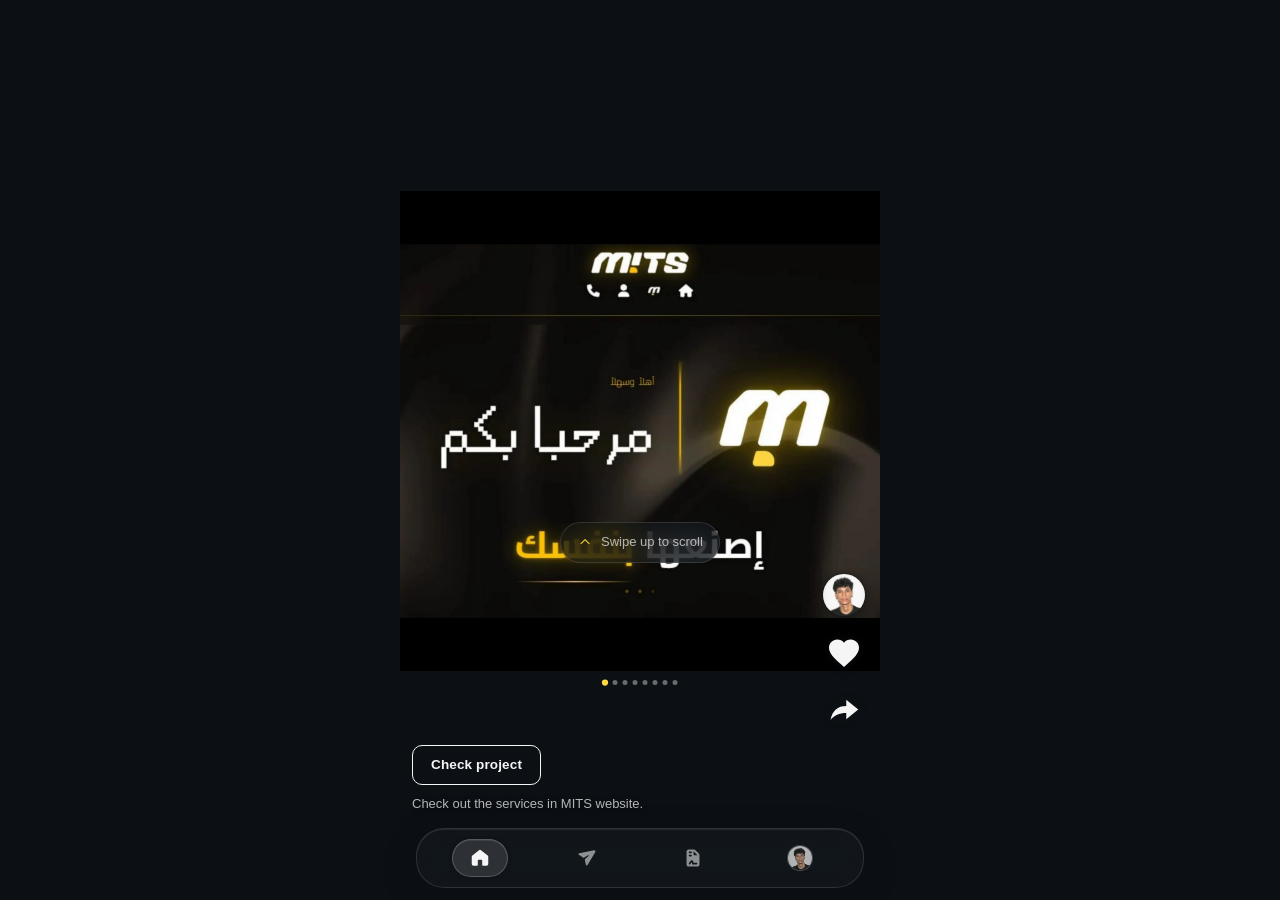
<file: index.html>
<!DOCTYPE html>
<html lang="en">
<head>
  <meta charset="utf-8">
  <meta name="viewport" content="width=device-width, initial-scale=1, viewport-fit=cover">
  <meta name="theme-color" content="#0c1014">
  <meta name="apple-mobile-web-app-capable" content="yes">
  <meta name="apple-mobile-web-app-status-bar-style" content="black-translucent">
  <meta name="apple-mobile-web-app-title" content="MITS RTB | PF">
  <meta name="description" content="Mallek Riyad Web application showcasing the portfolio of MITS RTB projects & skills.">
  <title>MITS RTB | PF</title>

  <link rel="manifest" href="manifest.json">
  <link rel="apple-touch-icon" href="icons/icon-192.png">
  <link rel="icon" href="icons/icon-192.png">
  <link rel="stylesheet" href="css/style.css">
</head>
<body data-view="home">
  <div id="universalAppSplashLoader" class="splash-screen-overlay">
    <div class="splash-screen-center">
      <div class="splash-brand-logo-wrapper">
        <img src="images/anilogo.png" alt="Brand Logo" class="splash-brand-logo-img">
      </div>

      <div class="splash-vertical-divider"></div>

      <div class="splash-brand-text-wrapper">
        <h1 class="splash-editable-slogan">MAKE IT SELF</h1>
      </div>
    </div>

    <div class="splash-immutable-footer">
      <p>Powered by MITS</p>
    </div>
  </div>
  <!-- reels rtbontop -->
  <section class="view" id="view-home" data-view-panel="home">

    <div class="feed" id="scroll-feed">
      <article class="reel" data-slug="make-it-self" data-title="Make it self" data-caption="Check out the services in MITS website.">
        <div class="reel__media">
          <div class="carousel" data-carousel>
            <div class="carousel__track" data-track>
              <div class="carousel__slide"><img src="images/MITS/5.webp" alt="" width="1080" height="1080" loading="eager" decoding="async"></div>
              <div class="carousel__slide"><img src="images/MITS/8.webp" alt="" width="1080" height="1080" loading="lazy" decoding="async"></div>
              <div class="carousel__slide"><img src="images/MITS/7.webp" alt="" width="1080" height="1080" loading="lazy" decoding="async"></div>
              <div class="carousel__slide"><img src="images/MITS/4.webp" alt="" width="1080" height="1080" loading="lazy" decoding="async"></div>
              <div class="carousel__slide"><img src="images/MITS/1.webp" alt="" width="1080" height="1080" loading="lazy" decoding="async"></div>
              <div class="carousel__slide"><img src="images/MITS/3.webp" alt="" width="1080" height="1080" loading="lazy" decoding="async"></div>
              <div class="carousel__slide"><img src="images/MITS/6.webp" alt="" width="1080" height="1080" loading="lazy" decoding="async"></div>
              <div class="carousel__slide"><img src="images/MITS/2.webp" alt="" width="1080" height="1080" loading="lazy" decoding="async"></div>
            </div>
            <div class="carousel__dots" data-dots aria-hidden="true"></div>
          </div>
        </div>
      </article>

      <article class="reel" data-slug="first-project" data-title="first project" data-caption="this was my first project in building websites.">
        <div class="reel__media">
          <div class="carousel" data-carousel>
            <div class="carousel__track" data-track>
              <div class="carousel__slide"><img src="images/fstWEBSITE/3.webp" alt="" width="1080" height="1080" loading="eager" decoding="async"></div>
              <div class="carousel__slide"><img src="images/fstWEBSITE/1.webp" alt="" width="1080" height="1080" loading="lazy" decoding="async"></div>
              <div class="carousel__slide"><img src="images/fstWEBSITE/6.webp" alt="" width="1080" height="1080" loading="lazy" decoding="async"></div>
              <div class="carousel__slide"><img src="images/fstWEBSITE/4.webp" alt="" width="1080" height="1080" loading="lazy" decoding="async"></div>
              <div class="carousel__slide"><img src="images/fstWEBSITE/5.webp" alt="" width="1080" height="1080" loading="lazy" decoding="async"></div>
              <div class="carousel__slide"><img src="images/fstWEBSITE/2.webp" alt="" width="1080" height="1080" loading="lazy" decoding="async"></div>
            </div>
            <div class="carousel__dots" data-dots aria-hidden="true"></div>
          </div>
        </div>
      </article>

      <article class="reel" data-slug="PANCHO" data-title="PANCHO" data-caption="PANCHO MENU QR CODE">
        <div class="reel__media">
          <div class="carousel" data-carousel>
            <div class="carousel__track" data-track>
              <div class="carousel__slide"><img src="images/PANCHO/5.webp" alt="" width="1080" height="1080" loading="eager" decoding="async"></div>
              <div class="carousel__slide"><img src="images/PANCHO/2.webp" alt="" width="1080" height="1080" loading="lazy" decoding="async"></div>
              <div class="carousel__slide"><img src="images/PANCHO/1.webp" alt="" width="1080" height="1080" loading="lazy" decoding="async"></div>
              <div class="carousel__slide"><img src="images/PANCHO/4.webp" alt="" width="1080" height="1080" loading="lazy" decoding="async"></div>
              <div class="carousel__slide"><img src="images/PANCHO/3.webp" alt="" width="1080" height="1080" loading="lazy" decoding="async"></div>
            </div>
            <div class="carousel__dots" data-dots aria-hidden="true"></div>
          </div>
        </div>
      </article>

      <article class="reel" data-slug="maison-cd" data-title="La Maison CD" data-caption="a special web features for a laptop store.">
        <div class="reel__media">
          <div class="carousel" data-carousel>
            <div class="carousel__track" data-track>
              <div class="carousel__slide"><img src="images/la maison cd/4.webp" alt="" width="1080" height="1080" loading="eager" decoding="async"></div>
              <div class="carousel__slide"><img src="images/la maison cd/2.webp" alt="" width="1080" height="1080" loading="lazy" decoding="async"></div>
              <div class="carousel__slide"><img src="images/la maison cd/3.webp" alt="" width="1080" height="1080" loading="lazy" decoding="async"></div>
              <div class="carousel__slide"><img src="images/la maison cd/1.webp" alt="" width="1080" height="1080" loading="lazy" decoding="async"></div>
              <div class="carousel__slide"><img src="images/la maison cd/5.webp" alt="" width="1080" height="1080" loading="lazy" decoding="async"></div>
              <div class="carousel__slide"><img src="images/la maison cd/6.webp" alt="" width="1080" height="1080" loading="lazy" decoding="async"></div>
              <div class="carousel__slide"><img src="images/la maison cd/7.webp" alt="" width="1080" height="1080" loading="lazy" decoding="async"></div>
              <div class="carousel__slide"><img src="images/la maison cd/8.webp" alt="" width="1080" height="1080" loading="lazy" decoding="async"></div>
              <div class="carousel__slide"><img src="images/la maison cd/9.webp" alt="" width="1080" height="1080" loading="lazy" decoding="async"></div>
            </div>
            <div class="carousel__dots" data-dots aria-hidden="true"></div>
          </div>
        </div>
      </article>

      <article class="reel" data-slug="QR-menu" data-title="Qr menu" data-caption="a soulotion for restaurants to show their menu in a digital way.">
        <div class="reel__media">
          <div class="carousel" data-carousel>
            <div class="carousel__track" data-track>
              <div class="carousel__slide"><img src="images/QR-menu/1.webp" alt="" width="1080" height="1080" loading="eager" decoding="async"></div>
              <div class="carousel__slide"><img src="images/QR-menu/2.webp" alt="" width="1080" height="1080" loading="lazy" decoding="async"></div>
              <div class="carousel__slide"><img src="images/QR-menu/3.webp" alt="" width="1080" height="1080" loading="lazy" decoding="async"></div>
              <div class="carousel__slide"><img src="images/QR-menu/4.webp" alt="" width="1080" height="1080" loading="lazy" decoding="async"></div>
              <div class="carousel__slide"><img src="images/QR-menu/5.webp" alt="" width="1080" height="1080" loading="lazy" decoding="async"></div>
              <div class="carousel__slide"><img src="images/QR-menu/6.webp" alt="" width="1080" height="1080" loading="lazy" decoding="async"></div>
              <div class="carousel__slide"><img src="images/QR-menu/7.webp" alt="" width="1080" height="1080" loading="lazy" decoding="async"></div>
              <div class="carousel__slide"><img src="images/QR-menu/8.webp" alt="" width="1080" height="1080" loading="lazy" decoding="async"></div>
            </div>
            <div class="carousel__dots" data-dots aria-hidden="true"></div>
          </div>
        </div>
      </article>

      <article class="reel" data-slug="rtb-eats" data-title="RTB Eats" data-caption="A unique web experience for a restaurant.">
        <div class="reel__media">
          <div class="carousel" data-carousel>
            <div class="carousel__track" data-track>
              <div class="carousel__slide"><img src="images/rtbeats/4.webp" alt="" width="1080" height="1080" loading="eager" decoding="async"></div>
              <div class="carousel__slide"><img src="images/rtbeats/5.webp" alt="" width="1080" height="1080" loading="lazy" decoding="async"></div>
              <div class="carousel__slide"><img src="images/rtbeats/6.webp" alt="" width="1080" height="1080" loading="lazy" decoding="async"></div>
              <div class="carousel__slide"><img src="images/rtbeats/1.webp" alt="" width="1080" height="1080" loading="lazy" decoding="async"></div>
              <div class="carousel__slide"><img src="images/rtbeats/2.webp" alt="" width="1080" height="1080" loading="lazy" decoding="async"></div>
              <div class="carousel__slide"><img src="images/rtbeats/3.webp" alt="" width="1080" height="1080" loading="lazy" decoding="async"></div>
            </div>
            <div class="carousel__dots" data-dots aria-hidden="true"></div>
          </div>
        </div>
      </article>

      <article class="reel" data-slug="clinic-app" data-title="Clinic App" data-caption="An app for managing clinic appointments.">
        <div class="reel__media">
          <div class="carousel" data-carousel>
            <div class="carousel__track" data-track>
              <div class="carousel__slide"><img src="images/Medical/7.webp" alt="" width="1080" height="1080" loading="eager" decoding="async"></div>
              <div class="carousel__slide"><img src="images/Medical/8.webp" alt="" width="1080" height="1080" loading="lazy" decoding="async"></div>
              <div class="carousel__slide"><img src="images/Medical/1.webp" alt="" width="1080" height="1080" loading="lazy" decoding="async"></div>
              <div class="carousel__slide"><img src="images/Medical/2.webp" alt="" width="1080" height="1080" loading="lazy" decoding="async"></div>
              <div class="carousel__slide"><img src="images/Medical/3.webp" alt="" width="1080" height="1080" loading="lazy" decoding="async"></div>
              <div class="carousel__slide"><img src="images/Medical/4.webp" alt="" width="1080" height="1080" loading="lazy" decoding="async"></div>
              <div class="carousel__slide"><img src="images/Medical/5.webp" alt="" width="1080" height="1080" loading="lazy" decoding="async"></div>
              <div class="carousel__slide"><img src="images/Medical/6.webp" alt="" width="1080" height="1080" loading="lazy" decoding="async"></div>
            </div>
            <div class="carousel__dots" data-dots aria-hidden="true"></div>
          </div>
        </div>
      </article>
      <!-- bda mn hna -->
      <article class="reel" data-slug="My-room" data-title="My Room" data-caption="I created this to make my mother know where I am.">
        <div class="reel__media">
          <div class="carousel" data-carousel>
            <div class="carousel__track" data-track>
              <div class="carousel__slide"><img src="images/E-ROOM/3.webp" alt="" width="1080" height="1080" loading="eager" decoding="async"></div>
              <div class="carousel__slide"><img src="images/E-ROOM/4.webp" alt="" width="1080" height="1080" loading="lazy" decoding="async"></div>
              <div class="carousel__slide"><img src="images/E-ROOM/2.webp" alt="" width="1080" height="1080" loading="lazy" decoding="async"></div>
              <div class="carousel__slide"><img src="images/E-ROOM/6.webp" alt="" width="1080" height="1080" loading="lazy" decoding="async"></div>
              <div class="carousel__slide"><img src="images/E-ROOM/5.webp" alt="" width="1080" height="1080" loading="lazy" decoding="async"></div>
              <div class="carousel__slide"><img src="images/E-ROOM/1.webp" alt="" width="1080" height="1080" loading="lazy" decoding="async"></div>
            </div>
            <div class="carousel__dots" data-dots aria-hidden="true"></div>
          </div>
        </div>
      </article>
      <!-- hbes ! -->

      <!-- End of feed.-->
      <div class="reel reel--end" data-end>
        <div class="end-card">
          <h2 class="end-card__title" data-string="homeHeading"></h2>
          <a class="btn btn--accent" href="#profile" data-string="checkProfile"></a>
          <button class="btn btn--ghost" type="button" data-retour data-string="anotherTour"></button>
        </div>
      </div>

    </div>

    <div class="reel-actions" id="home-actions" hidden>
      <a class="reel-avatar" id="home-avatar" href="#profile" aria-label="Open profile">
        <img src="icons/profile.jpg" alt="" width="30" height="30" decoding="async">
      </a>
      <button class="icon-btn" type="button" id="home-heart" aria-label="Like" aria-pressed="false"></button>
      <button class="icon-btn" type="button" id="home-share" aria-label="Share"></button>
      <a class="btn btn--visit" id="home-visit" href="#profile" data-string="visitProject"></a>
      <p class="reel-caption" id="reel-caption"></p>
    </div>

  </section>

  <!--contact -->
  <section class="view" id="view-contact" data-view-panel="contact">
    <div class="page page--contact">
      <h1 class="page__title" data-string="contactHeading"></h1>
      <!-- Tiles are generated from DATA.SOCIALS in js/app.js -->
      <div class="contact-grid" id="contact-grid"></div>
    </div>
  </section>

  <!--terms -->
  <section class="view" id="view-terms" data-view-panel="terms">
    <div class="page">
      <h1 class="page__title" data-string="termsHeading"></h1>

      <!-- ---------------- Terms & Conditions  -->
      <section class="acc" data-acc>
        <button class="acc__head" type="button" aria-expanded="true" aria-controls="acc-terms">
          <span data-string="termsTitle"></span>
          <span class="acc__chev" data-chev></span>
        </button>
        <div class="acc__body" id="acc-terms">
          <ol class="clauses">
            <li><strong>30% Advance Payment:</strong> A non-refundable deposit of 30% of the total project cost is required before work begins.</li>
            <li><strong>Project Timeline:</strong> Estimated delivery dates are provided upfront. Delays caused by client feedback or scope changes may extend the timeline.</li>
            <li><strong>Free Support Period:</strong> Two weeks of free bug-fixing and minor adjustments are included post-launch.</li>
            <li><strong>Scope of Work:</strong> Any features beyond the agreed scope will be quoted and billed separately.</li>
            <li><strong>Intellectual Property:</strong> Full ownership of the final code is transferred only after full payment is received.</li>
            <li><strong>Confidentiality:</strong> All project details, code, and data are treated as strictly confidential.</li>
            <li><strong>Revisions:</strong> Up to three rounds of revisions are included. Additional revisions are billed at an hourly rate.</li>
          </ol>
        </div>
      </section>

      <!--  Privacy Policy  -->
      <section class="acc" data-acc>
        <button class="acc__head" type="button" aria-expanded="false" aria-controls="acc-privacy">
          <span data-string="privacyTitle"></span>
          <span class="acc__chev" data-chev></span>
        </button>
        <div class="acc__body" id="acc-privacy" hidden>
          <p class="muted" data-string="lastUpdated"></p>

          <h3 class="acc__sub"><span class="acc__no">1.</span> What this site collects</h3>
          <p>This site collects only two interactions: a like on a project, and a first name that a visitor chooses to type after pressing the follow button. The hosting provider may also process standard technical data, such as an IP address and a browser type, in its server logs.</p>

          <h3 class="acc__sub"><span class="acc__no">2.</span> How the name is used</h3>
          <p>The first name is stored only so the owner can acknowledge the follow request. No account, password, email address or profile is created, and no other personal data is requested.</p>

          <h3 class="acc__sub"><span class="acc__no">3.</span> How likes are used</h3>
          <p>A like is recorded against a project and is aggregated into a single total. Likes are not linked to a name and are not shown to visitors individually.</p>

          <h3 class="acc__sub"><span class="acc__no">4.</span> Cookies and tracking</h3>
          <p>This site sets no advertising or analytics cookies, uses no tracking pixels, and does not sell, rent or share data with third parties. Local browser storage is used only to remember interactions on this device, such as a liked project or a follow already submitted.</p>

          <h3 class="acc__sub"><span class="acc__no">5.</span> Where the data is stored</h3>
          <p>The like count and the submitted names are stored on Supabase, which acts as a data processor for this site. Contact with the owner happens outside this site, through email, WhatsApp, phone or social platforms, and those services apply their own privacy policies.</p>

          <h3 class="acc__sub"><span class="acc__no">6.</span> Retention</h3>
          <p>Submitted names are kept indefinitely unless deletion is requested.</p>

          <h3 class="acc__sub"><span class="acc__no">7.</span> Deletion requests</h3>
          <p>A visitor can ask for their name to be deleted at any time through the email or WhatsApp link in the contact section. The request is handled manually and no other action is required.</p>

          <h3 class="acc__sub"><span class="acc__no">8.</span> Changes to this policy</h3>
          <p>This policy may be updated. The last updated date is shown at the top of this section.</p>

          <h3 class="acc__sub"><span class="acc__no">9.</span> Children</h3>
          <p>This site is not directed at children under 13 and does not knowingly collect data from them.</p>

          <h3 class="acc__sub"><span class="acc__no">10.</span> Governing law</h3>
          <p>This Agreement shall be governed by and construed in accordance with the laws of Algeria.</p>
        </div>
      </section>
    </div>
  </section>

  <!--profile -->
  <section class="view" id="view-profile" data-view-panel="profile">
    <div class="page page--profile">

      <header class="profile-head">
        <img class="avatar avatar--lg" src="icons/profile.jpg" alt="" width="88" height="88">
        <div class="profile-stat">
          <strong class="profile-stat__num" id="project-count">0</strong>
          <span class="profile-stat__label">projects</span>
        </div>
      </header>

      <div class="profile-info">
        <p class="profile-name" data-string="profileName"></p>
        <p class="profile-bio" data-string="bio"></p>
      </div>

      <div class="profile-actions">
        <button class="btn btn--follow" type="button" id="btn-follow" aria-pressed="false" data-string="follow"></button>
        <a class="btn btn--ghost" id="btn-message" href="https://wa.me/213652212137" target="_blank" rel="noopener noreferrer" data-string="message"></a>
      </div>

      <div class="tabs" role="tablist" aria-label="Profile sections">
        <button class="tab is-active" type="button" role="tab" id="tab-posts" aria-selected="true" aria-controls="panel-posts" aria-label="Posts" data-tab="posts"></button>
        <button class="tab" type="button" role="tab" id="tab-skills" aria-selected="false" aria-controls="panel-skills" aria-label="Skills" data-tab="skills"></button>
      </div>

      <div class="tab-panel" id="panel-posts" role="tabpanel" aria-labelledby="tab-posts">
        <!-- Generated from the POSTS section in js/app.js -->
        <div class="post-grid" id="posts-grid"></div>
      </div>

      <div class="tab-panel" id="panel-skills" role="tabpanel" aria-labelledby="tab-skills" hidden>
        <!-- Generated from DATA.SKILLS in js/app.js -->
        <div class="skills-grid" id="skills-grid"></div>
        <a class="btn btn--certificates glass" id="btn-certificates" href="#" target="_blank" rel="noopener noreferrer" data-string="certificatesButton"></a>
      </div>

    </div>
  </section>
  <section class="view" id="view-post" data-view-panel="post">
    <div class="post-wrap" id="post-body"></div>
  </section>

  <nav class="nav glass" aria-label="Main navigation">
    <a class="nav__item" href="#home" data-route="home" aria-label="Home"></a>
    <a class="nav__item" href="#contact" data-route="contact" aria-label="Contact"></a>
    <a class="nav__item" href="#terms" data-route="terms" aria-label="Terms and privacy"></a>
    <a class="nav__item" href="#profile" data-route="profile" aria-label="Profile"></a>
  </nav>

  <div class="hint" id="hint" hidden>
    <span class="hint__chev" id="hint-icon"></span>
    <span class="hint__text" data-string="hint"></span>
  </div>
  <div class="sheet" id="follow-sheet" hidden>
    <div class="sheet__backdrop" data-close-sheet></div>
    <form class="sheet__panel glass" id="follow-form">
      <div class="sheet__head">
        <label class="sheet__label" for="follow-name" data-string="followSheetLabel"></label>
        <button class="icon-btn icon-btn--sm" type="button" data-close-sheet aria-label="Close"></button>
      </div>
      <input class="input" id="follow-name" name="name" type="text" maxlength="40" autocomplete="given-name" enterkeyhint="done" required>
      <button class="btn btn--accent btn--block" type="submit" data-string="followSheetConfirm"></button>
    </form>
  </div>

  
  <div id="posts-source" hidden aria-hidden="true">

    <!-- bda hna -->
    <article class="post" data-slug="Make-It-Self" data-title="Make It Self" data-description="Make It Self is your fully integrated digital partner, where creativity meets technology to transform your ideas into impactful digital identities and experiences. We provide projects with a comprehensive digital ecosystem that combines a high-performance online presence, translating their identity into fast, responsive interfaces, with intelligent automation solutions and custom AI agents that streamline operations. We also deliver professional photography and visual content that showcase products and services at their best, all through an end-to-end process that supports every project from concept to launch. We don't just execute; we build a digital presence that drives your project toward sustainable growth and long-term stability.
      Professional websites that reflect your brand identity
      Modern interfaces with a seamless user experience
      Fast performance with fully responsive design
      Smart automation solutions to streamline workflows
      Custom AI agents tailored to your business needs
      Digital solutions that support your business growth
      Professional photography that showcases your products and services
      High-quality photo editing with exceptional results
      End-to-end project delivery, from concept to launch
      Your digital partner, combining technology and creativity" data-handle="@make_it_self">
      <img src="images/MITS/5.webp" alt="" width="1080" height="1080" loading="lazy" decoding="async">
      <img src="images/MITS/8.webp" alt="" width="1080" height="1080" loading="lazy" decoding="async">
      <img src="images/MITS/7.webp" alt="" width="1080" height="1080" loading="lazy" decoding="async">
      <img src="images/MITS/4.webp" alt="" width="1080" height="1080" loading="lazy" decoding="async">
      <img src="images/MITS/1.webp" alt="" width="1080" height="1080" loading="lazy" decoding="async">
      <img src="images/MITS/3.webp" alt="" width="1080" height="1080" loading="lazy" decoding="async">
      <img src="images/MITS/6.webp" alt="" width="1080" height="1080" loading="lazy" decoding="async">
      <img src="images/MITS/2.webp" alt="" width="1080" height="1080" loading="lazy" decoding="async">
    </article>
    <!-- hbes -->

    <article class="post" data-slug="First-Project" data-title="First Project" data-description="This is my very first personal digital platform, which I designed and developed to showcase and share my creative talent in photography, featuring my personal introduction and visual works." data-handle="@first_project">
      <img src="images/fstWEBSITE/3.webp" alt="" width="1080" height="1080" loading="lazy" decoding="async">
      <img src="images/fstWEBSITE/1.webp" alt="" width="1080" height="1080" loading="lazy" decoding="async">
      <img src="images/fstWEBSITE/2.webp" alt="" width="1080" height="1080" loading="lazy" decoding="async">
      <img src="images/fstWEBSITE/4.webp" alt="" width="1080" height="1080" loading="lazy" decoding="async">
      <img src="images/fstWEBSITE/5.webp" alt="" width="1080" height="1080" loading="lazy" decoding="async">
      <img src="images/fstWEBSITE/6.webp" alt="" width="1080" height="1080" loading="lazy" decoding="async">
    </article>



    
    <article class="post" data-slug="menu-pancho" data-title="pancho menu" data-description="MITS provides a digital menu platform for restaurants that offers customers a simple and interactive browsing experience while allowing restaurant owners to manage their menu content through an intuitive admin panel.
      Responsive Design – Optimized to provide a seamless experience across all devices
      Modern UI/UX Design – Attractive and intuitive design that provides a smooth and enjoyable user experience
      Multilingual Support – Browse the menu in multiple languages
      Admin Dashboard – Centralized dashboard for managing website content.
      Menu & Category Management – Create, edit, organize menu items, categories, and pricing options
      Contact & Social Media Integration – Display contact information and social media links
      Security & Data Protection – Ensure secure access and protect website data" data-handle="@pancho_restaurant">
      <img src="images/PANCHO/5.webp" alt="PANCHO" width="1080" height="1080" loading="lazy" decoding="async">
      <img src="images/PANCHO/2.webp" alt="PANCHO" width="1080" height="1080" loading="lazy" decoding="async">
      <img src="images/PANCHO/1.webp" alt="PANCHO" width="1080" height="1080" loading="lazy" decoding="async">
      <img src="images/PANCHO/4.webp" alt="PANCHO" width="1080" height="1080" loading="lazy" decoding="async">
      <img src="images/PANCHO/3.webp" alt="PANCHO" width="1080" height="1080" loading="lazy" decoding="async">
    </article>



    <article class="post" data-slug="la-maison-cd" data-title="La Maison CD" data-description="La Maison CD is a modern and elegant website I designed and developed to showcase a premium brand with a clean, immersive user experience. I focused on creating a responsive interface, smooth navigation, and a visually appealing design that highlights the brand's identity while ensuring fast performance across all devices. The project reflects my approach to combining aesthetics with functionality to deliver a seamless web experience.
    Product attribute management (RAM, Storage, Color, HDD with price modifiers)
    Financial analytics with profit calculator (COGS from actual sold quantities)
    Customer management with order history
    Abandoned cart tracking
    Exchange request management (approve/reject)
    Expense tracking (create, list, filter)
    Per-product profit breakdown (units sold, revenue, cost, margin)
    Inventory/low-stock alerts
    Tracking pixels management (Facebook/Google)
    Loyal customer identification
    Delivery fee management
    Per-product discount tier editing
    Secure JWT authentication" data-handle="@cd_maison">
      <img src="images/la maison cd/4.webp" alt="" width="1080" height="1080" loading="lazy" decoding="async">
      <img src="images/la maison cd/2.webp" alt="" width="1080" height="1080" loading="lazy" decoding="async">
      <img src="images/la maison cd/1.webp" alt="" width="1080" height="1080" loading="lazy" decoding="async">
      <img src="images/la maison cd/3.webp" alt="" width="1080" height="1080" loading="lazy" decoding="async">
      <img src="images/la maison cd/5.webp" alt="" width="1080" height="1080" loading="lazy" decoding="async">
      <img src="images/la maison cd/6.webp" alt="" width="1080" height="1080" loading="lazy" decoding="async">
      <img src="images/la maison cd/7.webp" alt="" width="1080" height="1080" loading="lazy" decoding="async">
      <img src="images/la maison cd/8.webp" alt="" width="1080" height="1080" loading="lazy" decoding="async">
      <img src="images/la maison cd/9.webp" alt="" width="1080" height="1080" loading="lazy" decoding="async">
    </article>



    <article class="post" data-slug="QR-menu" data-title="QR Menu" data-description="
      MITS introduces a complete digital solution for modern restaurants, combining a seamless QR Code ordering experience with a powerful management system. Designed to optimize daily operations, improve service efficiency, and provide a smarter way to manage restaurant processes.
      1-Restaurant Management System (Admin Dashboard)
      Secure authentication system for dashboard protection
      Real-time order management and step-by-step status tracking.
      Dynamic menu management with categories, images, and visibility controls.
      Advanced sales analytics, revenue reports, and best-selling dishes
      Integrated inventory, supplier management, and invoice management
      Automated QR Code generation for restaurant tables
      Responsive and user-friendly dashboard optimized for desktop and mobile
      2-Restaurant QR Menu
      Supports both Online and Offline modes for flexible access
      Modern digital menu showcasing images, descriptions, and up-to-date prices
      Interactive shopping cart with instant, real-time total updates
      Real-time order status tracking after submission
      Smooth checkout experience with secure order finalization and confirmation
      Responsive design fully optimized for mobile and tablet screens
      Fast, intuitive, and seamless interface without page reloads" data-handle="@qr_menu">
      <img src="images/QR-menu/1.webp" alt="" width="1080" height="1080" loading="lazy" decoding="async">
      <img src="images/QR-menu/2.webp" alt="" width="1080" height="1080" loading="lazy" decoding="async">
      <img src="images/QR-menu/3.webp" alt="" width="1080" height="1080" loading="lazy" decoding="async">
      <img src="images/QR-menu/4.webp" alt="" width="1080" height="1080" loading="lazy" decoding="async">
      <img src="images/QR-menu/5.webp" alt="" width="1080" height="1080" loading="lazy" decoding="async">
      <img src="images/QR-menu/6.webp" alt="" width="1080" height="1080" loading="lazy" decoding="async">
      <img src="images/QR-menu/7.webp" alt="" width="1080" height="1080" loading="lazy" decoding="async">
      <img src="images/QR-menu/8.webp" alt="" width="1080" height="1080" loading="lazy" decoding="async">
    </article>



    <article class="post" data-slug="rtb-eats" data-title="RTB Eats" data-description="RTB's Eats is an interactive web and mobile application developed by MITS for a restaurant branding concept. The platform is designed to provide customers with a seamless browsing, ordering, and feedback experience." data-handle="@rtb_eats">
      <img src="images/rtbeats/4.webp" alt="" width="1080" height="1080" loading="lazy" decoding="async">
      <img src="images/rtbeats/5.webp" alt="" width="1080" height="1080" loading="lazy" decoding="async">
      <img src="images/rtbeats/6.webp" alt="" width="1080" height="1080" loading="lazy" decoding="async">
      <img src="images/rtbeats/1.webp" alt="" width="1080" height="1080" loading="lazy" decoding="async">
      <img src="images/rtbeats/2.webp" alt="" width="1080" height="1080" loading="lazy" decoding="async">
      <img src="images/rtbeats/3.webp" alt="" width="1080" height="1080" loading="lazy" decoding="async">
    </article>



    <article class="post" data-slug="medical-app" data-title="Medical App" data-description="Because your comfort is part of your treatment, MITS offers a digital queue system for clinics designed to provide a smoother and more organized waiting experience for both the user and the clinic. The system connects the user and the clinic in a single platform to facilitate the management of the waiting process and digitally track turns.   MAKE IT SELF is your comprehensive digital partner aimed at developing smart technical solutions that help projects improve their digital presence and simplify business management.
    this project is a complete digital solution that transforms a traditional medical clinic's operation. It replaces physical queues with virtual ones, offering patients convenience through pre-booking while providing clinic staff with a robust set of tools for management, from the receptionist desk to the doctor's office, and a professional digital display for the waiting room." data-handle="@medical_app">
      <img src="images/Medical/7.webp" alt="" width="1080" height="1080" loading="lazy" decoding="async">
      <img src="images/Medical/8.webp" alt="" width="1080" height="1080" loading="lazy" decoding="async">
      <img src="images/Medical/1.webp" alt="" width="1080" height="1080" loading="lazy" decoding="async">
      <img src="images/Medical/2.webp" alt="" width="1080" height="1080" loading="lazy" decoding="async">
      <img src="images/Medical/3.webp" alt="" width="1080" height="1080" loading="lazy" decoding="async">
      <img src="images/Medical/4.webp" alt="" width="1080" height="1080" loading="lazy" decoding="async">
      <img src="images/Medical/5.webp" alt="" width="1080" height="1080" loading="lazy" decoding="async">
      <img src="images/Medical/6.webp" alt="" width="1080" height="1080" loading="lazy" decoding="async">
    </article>



    <article class="post" data-slug="E-ROOM" data-title="E-ROOM" data-description="E-ROOM is a innovative solution designed to enhance the way people interact with their living spaces. By integrating smart technology and intuitive design, E-ROOM offers a seamless experience that adapts to the user's needs and preferences." data-handle="@e_room">
      <img src="images/E-ROOM/3.webp" alt="" width="1080" height="1080" loading="lazy" decoding="async">
      <img src="images/E-ROOM/4.webp" alt="" width="1080" height="1080" loading="lazy" decoding="async">
      <img src="images/E-ROOM/2.webp" alt="" width="1080" height="1080" loading="lazy" decoding="async">
      <img src="images/E-ROOM/6.webp" alt="" width="1080" height="1080" loading="lazy" decoding="async">
      <img src="images/E-ROOM/5.webp" alt="" width="1080" height="1080" loading="lazy" decoding="async">
      <img src="images/E-ROOM/1.webp" alt="" width="1080" height="1080" loading="lazy" decoding="async">
    </article>

  </div>

  <!-- Scripts: plain files, no modules, no build step. -->
  <script src="js/icons.js" defer></script>
  <script src="js/strings.js" defer></script>
  <script src="js/data.js" defer></script>
  <script src="js/supabase.js" defer></script>
  <script src="js/app.js" defer></script>
</body>
</html>
</file>
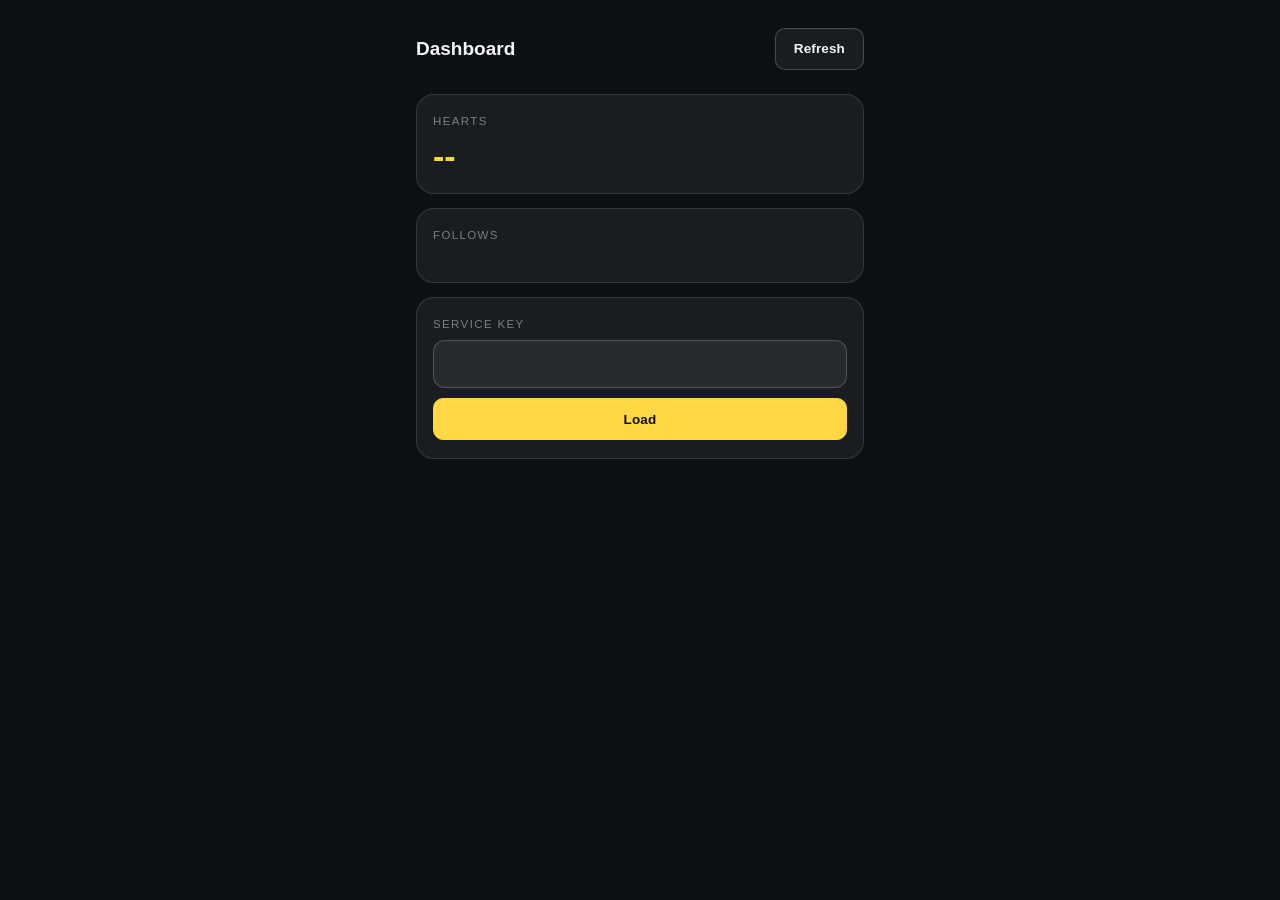
<file: dash.html>
<!DOCTYPE html>
<html lang="en">
<head>
  <meta charset="utf-8">
  <meta name="viewport" content="width=device-width, initial-scale=1, viewport-fit=cover">
  <meta name="theme-color" content="#0c1014">
  <meta name="robots" content="noindex, nofollow">
  <title>Dashboard</title>

  <link rel="icon" href="icons/icon-192.png">
  <link rel="stylesheet" href="css/style.css">
</head>
<body>

  

  <main class="dash">
    <header class="dash__head">
      <h1 class="dash__title">Dashboard</h1>
      <button class="btn btn--ghost" type="button" id="dash-refresh">Refresh</button>
    </header>

    <section class="dash__section">
      <p class="dash__label">Hearts</p>
      <p class="dash__num" id="dash-hearts">--</p>
    </section>

    <section class="dash__section">
      <p class="dash__label">Follows</p>
      <ul class="dash__list" id="dash-follows"></ul>
      <p class="dash__note" id="dash-note"></p>
    </section>

    <section class="dash__section" id="dash-key-section" hidden>
      <p class="dash__label">Service key</p>
      <form class="dash__form" id="dash-key-form">
        <input class="input" id="dash-key" type="password" autocomplete="off" spellcheck="false">
        <button class="btn btn--accent" type="submit">Load</button>
      </form>
    </section>
  </main>

  <script src="js/data.js" defer></script>
  <script src="js/dash.js" defer></script>
</body>
</html>
</file>
<file: css/style.css>
:root {
  --white: #f5f5f5;
  --black: #0c1014;
  --accent: #ffd742;
  --like: #ff3040;

  --surface: rgba(245, 245, 245, 0.055);
  --surface-2: rgba(245, 245, 245, 0.085);
  --hairline: rgba(245, 245, 245, 0.13);
  --hairline-strong: rgba(245, 245, 245, 0.22);

  --text: #f5f5f5;
  --text-dim: rgba(245, 245, 245, 0.72);
  --muted: rgba(245, 245, 245, 0.45);

  --nav-h: 60px;
  --safe: env(safe-area-inset-bottom, 0px);
  --nav-bottom: calc(12px + var(--safe));
  --stack-bottom: calc(var(--nav-bottom) + var(--nav-h) + 14px);

  --reel-top: 14px;
  --stack-reserve: 236px;


  --reel-media: min(100vw, var(--col), 56.25dvh);
  --reel-gap: calc((100dvh - var(--reel-media)) / 2);
  --reel-clear: calc(var(--stack-bottom) + 143px);
  --reel-lift: max(0px, min(
    calc(var(--reel-clear) - var(--reel-gap)),
    calc(var(--reel-gap) - var(--reel-top))
  ));

  --col: 480px;
  --gutter: max(12px, calc((100vw - var(--col)) / 2 + 12px));
  --edge: max(12px, calc((100vw - var(--col)) / 2 + 12px));

  --radius: 14px;
  --ease: cubic-bezier(0.2, 0.8, 0.2, 1);
}

*,
*::before,
*::after { box-sizing: border-box; }

html {
  -webkit-text-size-adjust: 100%;
  background: var(--black);
  color: var(--white);
  color-scheme: dark;
}

html,
body {
  height: 100%;
  margin: 0;
}

body {
  background: var(--black);
  color: var(--text);
  font-family: -apple-system, BlinkMacSystemFont, "Segoe UI", Roboto, Helvetica, Arial, sans-serif;
  font-size: 15px;
  line-height: 1.45;
  overflow: hidden;
  overscroll-behavior: none;
  -webkit-font-smoothing: antialiased;
  -moz-osx-font-smoothing: grayscale;
}

img {
  display: block;
  max-width: 100%;
}

button {
  font: inherit;
  color: inherit;
  background: none;
  border: 0;
  padding: 0;
  cursor: pointer;
  -webkit-tap-highlight-color: transparent;
}

a {
  color: inherit;
  text-decoration: none;
  -webkit-tap-highlight-color: transparent;
}

h1, h2, h3, p, ol, ul {
  margin: 0;
}

[hidden] { display: none !important; }

.icon {
  display: block;
  width: 24px;
  height: 24px;
  flex: none;
}

.muted { color: var(--muted); }

:focus-visible {
  outline: 1px solid var(--accent);
  outline-offset: 3px;
}

/* -------------------------------------------------------------------------
   3. Liquid glass
   Built with alpha layers and blur only. No gradient anywhere.
   ------------------------------------------------------------------------- */
.glass {
  background: rgba(245, 245, 245, 0.06);
  border: 1px solid var(--hairline);
  box-shadow:
    inset 0 1px 0 rgba(245, 245, 245, 0.16),
    0 10px 30px rgba(12, 16, 20, 0.55);
  -webkit-backdrop-filter: blur(22px) saturate(180%);
  backdrop-filter: blur(22px) saturate(180%);
}

@supports not ((backdrop-filter: blur(1px)) or (-webkit-backdrop-filter: blur(1px))) {
  .glass { background: rgba(12, 16, 20, 0.92); }
}

/* -------------------------------------------------------------------------
   4. Views
   ------------------------------------------------------------------------- */
.view {
  display: none;
  height: 100dvh;
  height: 100vh; /* fallback for old browsers */
  overflow-y: auto;
  overflow-x: hidden;
  overscroll-behavior: contain;
  -webkit-overflow-scrolling: touch;
}

.view[data-active] { display: block; }

#view-home { overflow: hidden; }

.page {
  width: min(100%, var(--col));
  margin: 0 auto;
  padding: 30px 18px calc(var(--stack-bottom) + 28px);
}

.page__title {
  font-size: 22px;
  font-weight: 700;
  letter-spacing: -0.02em;
  margin-bottom: 10px;
}

/* -------------------------------------------------------------------------
   5. Home feed and reels
   ------------------------------------------------------------------------- */
.feed {
  height: 100dvh;
  height: 100vh;
  overflow-y: auto;
  overflow-x: hidden;
  scroll-snap-type: y mandatory;
  overscroll-behavior-y: contain;
  -webkit-overflow-scrolling: touch;
  scrollbar-width: none;
}

.feed::-webkit-scrollbar { display: none; }

.reel {
  height: 100dvh;
  height: 100vh;
  scroll-snap-align: start;
  scroll-snap-stop: always;
  display: flex;
  flex-direction: column;
  align-items: center;
  justify-content: center;
  padding: 0;
}

.reel__media {
  width: 100%;
  height: 100%;
  display: flex;
  justify-content: center;
  align-items: center;
  min-height: 0;
}

/* -------------------------------------------------------------------------
   6. Carousel (6 images, 1:1, horizontal snap)
   ------------------------------------------------------------------------- */
.carousel {
  position: relative;
  width: min(
    100%,
    calc(100dvh - var(--reel-top) - var(--stack-bottom) - var(--stack-reserve) - 10px)
  );
  aspect-ratio: 1 / 1;
  border-radius: var(--radius);
  overflow: hidden;
  background: var(--surface);
}

.carousel__track {
  display: flex;
  height: 100%;
  overflow-x: auto;
  overflow-y: hidden;
  scroll-snap-type: x mandatory;
  overscroll-behavior-x: contain;
  scrollbar-width: none;
  border-radius: inherit;
  touch-action: pan-x pan-y;
}

.carousel__track::-webkit-scrollbar { display: none; }

.carousel__slide {
  flex: 0 0 100%;
  width: 100%;
  height: 100%;
  scroll-snap-align: center;
  background: var(--surface);
  overflow: hidden;
}

.carousel__slide img {
  width: 100%;
  height: 100%;
  object-fit: cover;
}

.carousel__slide img.is-missing { opacity: 0; }

/* Home reels: 9:16 vertical stage with a centred 1:1 project image.
   The stage width is capped so its height always fits the viewport. */
.reel .carousel {
  width: min(100%, var(--col), 56.25dvh);
  width: var(--reel-media);
  aspect-ratio: 9 / 16;
  border-radius: 0;
  background: var(--black);
  container-type: inline-size;
}

.reel .carousel__slide {
  display: flex;
  align-items: center;
  justify-content: center;
  background: var(--black);
  /* Centring inside a shorter content box lifts the photo by --reel-lift. */
  padding-bottom: calc(2 * var(--reel-lift, 0px));
}

.reel .carousel__slide img {
  width: 100%;
  height: auto;
  aspect-ratio: 1 / 1;
  object-fit: cover;
}

.reel .carousel__dots {
  bottom: 12px;
  /* Stay 18px under the lifted photo. */
  bottom: calc((100% - 100cqw) / 2 - 18px + var(--reel-lift, 0px));
}

.carousel__dots {
  position: absolute;
  left: 50%;
  bottom: 10px;
  transform: translateX(-50%);
  display: flex;
  gap: 5px;
  padding: 4px 7px;
  border-radius: 999px;
  background: rgba(12, 16, 20, 0.35);
  pointer-events: none;
}

.dot {
  width: 5px;
  height: 5px;
  border-radius: 50%;
  background: rgba(245, 245, 245, 0.4);
  transition: background-color 0.16s var(--ease), transform 0.16s var(--ease);
}

.dot.is-active {
  background: var(--accent);
  transform: scale(1.25);
}

/* -------------------------------------------------------------------------
   7. Floating actions (above the nav, never touching it)
   ------------------------------------------------------------------------- */
.reel-actions {
  position: fixed;
  left: var(--edge);
  right: var(--edge);
  bottom: var(--stack-bottom);
  display: flex;
  flex-direction: column;
  align-items: flex-start;
  gap: 10px;
  z-index: 30;
  pointer-events: none;
}

.reel-actions > * { pointer-events: auto; }

/* The like/share rail stays on the right, like a reels app. */
#home-avatar,
#home-heart,
#home-share { align-self: flex-end; }

/* Home rail sizing matches TikTok's phone action buttons: a 48px tap target
   with a 36px glyph (the photo keeps the heart's 36px visible size). */
#home-heart,
#home-share {
  width: 48px;
  height: 48px;
}

#home-heart .icon,
#home-share .icon {
  width: 36px;
  height: 36px;
}

/* Profile photo on the reels rail: a 48px circle with no border ring. */
.reel-avatar {
  display: grid;
  place-items: center;
  width: 48px;
  height: 48px;
  flex: none;
  border-radius: 50%;
  -webkit-tap-highlight-color: transparent;
}

.reel-avatar img {
  display: block;
  width: 42px;
  height: 42px;
  border-radius: 50%;
  object-fit: cover;
  background: var(--surface);
  box-shadow: 0 1px 6px rgba(12, 16, 20, 0.85);
  transition: transform 0.16s var(--ease), box-shadow 0.16s var(--ease);
}

.reel-avatar img.is-missing { opacity: 0; }

@media (hover: hover) and (pointer: fine) {
  .reel-avatar:hover img {
    transform: scale(1.08);
    box-shadow: 0 2px 10px rgba(12, 16, 20, 0.9);
  }
}

.reel-avatar:active img { transform: scale(0.94); }

.reel-caption {
  width: 100%;
  text-align: left;
  font-size: 13px;
  line-height: 1.45;
  color: var(--text-dim);
  text-shadow: 0 1px 5px rgba(12, 16, 20, 0.85);
  display: -webkit-box;
  line-clamp: 3;
  -webkit-box-orient: vertical;
  overflow: hidden;
  margin: 0;
}

.icon-btn {
  width: 46px;
  height: 46px;
  border-radius: 10px;
  display: grid;
  place-items: center;
  background: none;
  border: 0;
  color: var(--white);
  flex: none;
  filter: drop-shadow(0 1px 4px rgba(12, 16, 20, 0.85));
}

.icon-btn .icon { width: 30px; height: 30px; }

.icon-btn--sm {
  width: 34px;
  height: 34px;
}

.icon-btn--sm .icon { width: 18px; height: 18px; }

.icon-btn.is-liked { color: var(--like); }

/* Double-tap heart: pops at the touch point, floats up, fades out. */
.heart-pop {
  position: fixed;
  z-index: 60;
  width: 96px;
  height: 96px;
  margin: -48px 0 0 -48px;
  color: var(--like);
  pointer-events: none;
  filter: drop-shadow(0 8px 20px rgba(255, 48, 64, 0.32));
  animation: heart-pop 900ms cubic-bezier(0.2, 0.8, 0.2, 1) forwards;
  will-change: transform, opacity;
}

.heart-pop .icon { width: 100%; height: 100%; }

@keyframes heart-pop {
  0% {
    opacity: 0;
    transform: translateY(8px) scale(0.35) rotate(-9deg);
  }
  18% {
    opacity: 1;
    transform: translateY(0) scale(1.1) rotate(3deg);
  }
  32% {
    transform: translateY(0) scale(0.97) rotate(0deg);
  }
  55% {
    opacity: 1;
    transform: translateY(-16px) scale(1) rotate(0deg);
  }
  100% {
    opacity: 0;
    transform: translateY(-60px) scale(1.05) rotate(0deg);
  }
}

/* -------------------------------------------------------------------------
   8. Buttons
   ------------------------------------------------------------------------- */
.btn {
  display: inline-flex;
  align-items: center;
  justify-content: center;
  gap: 8px;
  height: 42px;
  padding: 0 18px;
  border-radius: 10px;
  border: 1px solid var(--hairline);
  font-size: 13.5px;
  font-weight: 600;
  letter-spacing: 0.01em;
  color: var(--text);
  transition: transform 0.12s var(--ease), background-color 0.12s var(--ease), box-shadow 0.16s var(--ease);
}

.btn:active { transform: scale(0.97); }

.btn--accent {
  background: var(--accent);
  border-color: var(--accent);
  color: var(--black);
}

/* Follow: solid accent yellow; it turns black with a "Followed" label once
   the visitor submits their name. */
.btn--follow {
  background: var(--accent);
  border-color: var(--accent);
  color: var(--black);
  font-weight: 700;
}

@media (hover: hover) and (pointer: fine) {
  .btn--follow:not(.is-following):hover {
    background: var(--accent);
    border-color: var(--text);
    box-shadow:
      inset 0 1px 0 rgba(255, 255, 255, 0.55),
      0 8px 24px rgba(255, 215, 66, 0.28);
  }
}

.btn--ghost {
  background: var(--surface);
  border-color: var(--hairline-strong);
  color: var(--text);
}

.btn--visit {
  height: 40px;
  background: transparent;
  border-color: var(--white);
  color: var(--white);
  box-shadow: none;
}

.btn--visit:active {
  background: rgba(245, 245, 245, 0.1);
}

.btn--block { width: 100%; }

.btn--follow.is-following {
  background: var(--black);
  border-color: rgba(245, 245, 245, 0.2);
  color: var(--text);
  box-shadow: inset 0 1px 0 rgba(245, 245, 245, 0.08);
  cursor: default;
}

/* -------------------------------------------------------------------------
   9. End of feed
   ------------------------------------------------------------------------- */
.reel--end {
  justify-content: center;
  padding: var(--reel-top) var(--gutter) calc(var(--stack-bottom) + var(--stack-reserve));
}

.end-card {
  width: min(100%, 340px);
  display: flex;
  flex-direction: column;
  gap: 12px;
  align-items: stretch;
  text-align: center;
  padding: 28px 22px;
  border-radius: 18px;
  background: var(--surface);
  border: 1px solid var(--hairline);
  box-shadow:
    inset 0 1px 0 rgba(245, 245, 245, 0.07),
    0 18px 50px rgba(12, 16, 20, 0.45),
    0 0 70px rgba(255, 215, 66, 0.045);
}

.end-card__title {
  font-size: 17px;
  font-weight: 700;
  margin-bottom: 6px;
}

/* -------------------------------------------------------------------------
   10. Nav bar
   ------------------------------------------------------------------------- */
.nav {
  position: fixed;
  left: 50%;
  transform: translateX(-50%);
  bottom: var(--nav-bottom);
  width: min(calc(100vw - 32px), calc(var(--col) - 32px));
  height: var(--nav-h);
  padding: 0 10px;
  border-radius: 28px;
  display: grid;
  grid-template-columns: repeat(4, 1fr);
  z-index: 40;
  background: rgba(25, 30, 35, 0.44);
  border: 1px solid rgba(255, 255, 255, 0.12);
  box-shadow:
    inset 0 1px 0 rgba(255, 255, 255, 0.08),
    0 10px 30px rgba(12, 16, 20, 0.4);
  -webkit-backdrop-filter: blur(10px) saturate(140%);
  backdrop-filter: blur(10px) saturate(140%);
}

@supports not ((backdrop-filter: blur(1px)) or (-webkit-backdrop-filter: blur(1px))) {
  .nav { background: rgba(25, 30, 35, 0.96); }
}

.nav__item {
  position: relative;
  isolation: isolate;
  display: grid;
  place-items: center;
  color: rgba(245, 245, 245, 0.55);
  border-radius: 16px;
  transition: color 0.18s var(--ease);
}

.nav__item .icon {
  position: relative;
  z-index: 1;
  width: 22px;
  height: 22px;
  stroke-width: 1.5;
}

/* Instagram-style profile tab: a small circular avatar instead of an icon. */
.nav__avatar {
  position: relative;
  z-index: 1;
  display: block;
  width: 26px;
  height: 26px;
  border-radius: 50%;
  object-fit: cover;
  background: rgba(255, 255, 255, 0.08);
  border: 1px solid rgba(255, 255, 255, 0.28);
  opacity: 0.7;
  filter: saturate(0.85);
  transition: opacity 0.18s var(--ease), border-color 0.18s var(--ease),
    filter 0.18s var(--ease), box-shadow 0.18s var(--ease);
}

.nav__item.is-active .nav__avatar {
  opacity: 1;
  filter: none;
  border-color: var(--white);
  box-shadow: 0 0 0 2px rgba(255, 255, 255, 0.14);
}

/* iOS segmented-control capsule. */
.nav__item::before {
  content: "";
  position: absolute;
  top: 50%;
  left: 50%;
  width: 56px;
  height: 38px;
  transform: translate(-50%, -50%) scale(0.86);
  border-radius: 999px;
  background: rgba(255, 255, 255, 0.12);
  border: 1px solid rgba(255, 255, 255, 0.2);
  box-shadow:
    0 1px 4px rgba(12, 16, 20, 0.2),
    inset 0 1px 0 rgba(255, 255, 255, 0.08);
  opacity: 0;
  transition: opacity 0.18s var(--ease), transform 0.18s var(--ease);
  z-index: 0;
  pointer-events: none;
}

.nav__item.is-active { color: var(--white); }

.nav__item.is-active .icon { stroke-width: 1.9; }

.nav__item.is-active::before {
  opacity: 1;
  transform: translate(-50%, -50%) scale(1);
}

.nav__item:active { color: var(--white); }

/* -------------------------------------------------------------------------
   11. First visit hint
   ------------------------------------------------------------------------- */
.hint {
  position: fixed;
  left: 50%;
  top: 58%;
  transform: translateX(-50%);
  z-index: 50;
  display: flex;
  align-items: center;
  gap: 8px;
  padding: 10px 16px;
  border-radius: 999px;
  background: rgba(12, 16, 20, 0.66);
  border: 1px solid var(--hairline);
  -webkit-backdrop-filter: blur(18px);
  backdrop-filter: blur(18px);
  font-size: 13px;
  color: var(--text-dim);
  white-space: nowrap;
  pointer-events: none;
}

.hint__chev {
  display: grid;
  place-items: center;
  color: var(--accent);
  animation: bob 1.4s ease-in-out infinite;
}

.hint__chev .icon { width: 16px; height: 16px; }

@keyframes bob {
  0%, 100% { transform: translateY(2px); opacity: 0.55; }
  50% { transform: translateY(-3px); opacity: 1; }
}

/* -------------------------------------------------------------------------
   12. Contact
   ------------------------------------------------------------------------- */
.contact-grid {
  display: grid;
  grid-template-columns: 1fr 1fr;
  gap: 12px;
  margin-top: 18px;
}

.contact-tile {
  --rx: 0deg;
  --ry: 0deg;
  --press: 1;
  --lift: 0px;
  --mx: 50%;
  --my: 50%;
  position: relative;
  overflow: hidden;
  aspect-ratio: 1 / 0.9;
  display: flex;
  flex-direction: column;
  align-items: center;
  justify-content: center;
  gap: 10px;
  padding: 16px;
  border-radius: 14px;
  background: var(--surface);
  border: 1px solid var(--hairline);
  box-shadow: inset 0 1px 0 rgba(245, 245, 245, 0.06);
  color: var(--text);
  -webkit-tap-highlight-color: transparent;
  transform:
    perspective(640px)
    translateY(var(--lift))
    rotateX(var(--rx))
    rotateY(var(--ry))
    scale(var(--press));
  transform-style: preserve-3d;
  will-change: transform;
  transition:
    background-color 0.18s var(--ease),
    border-color 0.18s var(--ease),
    transform 0.16s var(--ease),
    box-shadow 0.2s var(--ease);
}

/* Reflection that follows the finger; only visible while the tile is tilted. */
.contact-tile::after {
  content: "";
  position: absolute;
  inset: 0;
  border-radius: inherit;
  pointer-events: none;
  background: radial-gradient(circle at var(--mx) var(--my),
    rgba(245, 245, 245, 0.16) 0%,
    rgba(245, 245, 245, 0.05) 32%,
    transparent 62%);
  opacity: 0;
  transition: opacity 0.18s var(--ease);
}

.contact-tile.is-tilting::after { opacity: 1; }

.contact-tile .icon,
.contact-tile__label {
  position: relative;
  z-index: 1;
  transition: transform 0.18s var(--ease), color 0.18s var(--ease);
}

/* Hover lift for mouse/trackpad devices only; touch keeps the press state. */
@media (hover: hover) and (pointer: fine) {
  .contact-tile:hover {
    --lift: -3px;
    background: var(--surface-2);
    border-color: rgba(255, 215, 66, 0.28);
    box-shadow:
      inset 0 1px 0 rgba(245, 245, 245, 0.1),
      0 14px 30px rgba(12, 16, 20, 0.45);
  }

  .contact-tile:hover .icon { transform: translateY(-1px) scale(1.08); }
  .contact-tile:hover .contact-tile__label { color: var(--text); }
}

/* The tilt is driven by the pointer (see initContactTilt), so this rule only
   adds the quick press response for taps. */
.contact-tile:active {
  --press: 0.97;
  --lift: 0px;
  background: var(--surface-2);
  border-color: rgba(255, 215, 66, 0.32);
  box-shadow: inset 0 2px 10px rgba(12, 16, 20, 0.5);
  transition-duration: 0.06s;
}

.contact-tile.is-tilting { transition-duration: 0.07s; }

.contact-tile .icon {
  width: 26px;
  height: 26px;
  color: var(--accent);
}

.contact-tile__label {
  font-size: 12.5px;
  color: var(--text-dim);
}

/* -------------------------------------------------------------------------
   13. Terms and privacy accordions
   ------------------------------------------------------------------------- */
.acc { border-top: 1px solid var(--hairline); }

.acc:last-child { border-bottom: 1px solid var(--hairline); }

.acc__head {
  width: 100%;
  display: flex;
  align-items: center;
  justify-content: space-between;
  gap: 12px;
  padding: 18px 2px;
  font-size: 15px;
  font-weight: 600;
  text-align: left;
}

.acc__chev {
  display: grid;
  place-items: center;
  color: var(--accent);
  transition: transform 0.2s var(--ease);
}

.acc__chev .icon { width: 20px; height: 20px; }

.acc__head[aria-expanded="true"] .acc__chev { transform: rotate(180deg); }

.acc__body {
  padding: 0 2px 24px;
  font-size: 14px;
  line-height: 1.65;
  color: var(--text-dim);
}

.acc__sub {
  font-size: 13.5px;
  font-weight: 600;
  color: var(--text);
  margin: 18px 0 6px;
}

.acc__no { color: var(--accent); }

.acc__body p + p { margin-top: 10px; }

.clauses {
  padding-left: 22px;
  margin: 0;
}

.clauses li {
  margin-bottom: 14px;
  padding-left: 4px;
}

.clauses li:last-child { margin-bottom: 0; }

.clauses li::marker { color: var(--accent); }

.clauses strong { color: var(--text); }

/* -------------------------------------------------------------------------
   14. Profile
   ------------------------------------------------------------------------- */
.profile-head {
  display: flex;
  align-items: center;
  gap: 22px;
  padding: 14px 0 20px;
}

.avatar {
  border-radius: 50%;
  object-fit: cover;
  background: var(--surface);
  border: 1px solid var(--hairline);
  box-shadow: 0 8px 30px rgba(12, 16, 20, 0.45), 0 0 40px rgba(255, 215, 66, 0.06);
}

.avatar--lg {
  width: 88px;
  height: 88px;
}

.profile-stat {
  display: flex;
  flex-direction: column;
  align-items: flex-start;
  gap: 2px;
}

.profile-stat__num {
  font-size: 22px;
  line-height: 1.1;
  font-weight: 700;
}

.profile-stat__label {
  font-size: 13px;
  color: var(--muted);
}

.profile-name {
  font-size: 15px;
  font-weight: 600;
  margin-bottom: 6px;
}

.profile-bio {
  font-size: 13.5px;
  line-height: 1.5;
  color: var(--text-dim);
  white-space: pre-line;
  display: -webkit-box;
  line-clamp: 3;
  -webkit-line-clamp: 3;
  -webkit-box-orient: vertical;
  overflow: hidden;
}

/* Bio links: blue and tappable, no underline. */
.profile-bio a {
  color: #4da3ff;
  text-decoration: none;
  overflow-wrap: anywhere;
  -webkit-tap-highlight-color: transparent;
}

.profile-bio a:hover { color: #7cbcff; }

.profile-actions {
  display: grid;
  grid-template-columns: 1fr 1fr;
  gap: 10px;
  margin: 18px 0 4px;
}

.tabs {
  display: grid;
  grid-template-columns: 1fr 1fr;
  border-bottom: 1px solid var(--hairline);
  margin-top: 18px;
  position: sticky;
  top: 0;
  background: var(--black);
  z-index: 2;
}

.tab {
  position: relative;
  display: flex;
  align-items: center;
  justify-content: center;
  padding: 12px 0;
  line-height: 0;
  color: var(--muted);
}

.tab .icon { width: 22px; height: 22px; }

.tab.is-active { color: var(--text); }

.tab.is-active::after {
  content: "";
  position: absolute;
  left: 0;
  right: 0;
  bottom: -1px;
  height: 1px;
  background: var(--accent);
}

.post-grid {
  display: grid;
  grid-template-columns: repeat(3, 1fr);
  gap: 2px;
  margin: 0 -16px;
}

.post-cell {
  display: block;
  width: 100%;
  aspect-ratio: 1 / 1;
  background: var(--surface);
  overflow: hidden;
  padding: 0;
}

.post-cell img {
  width: 100%;
  height: 100%;
  object-fit: cover;
}

.post-cell img.is-missing { opacity: 0; }

/* -------------------------------------------------------------------------
   15. Skills
   ------------------------------------------------------------------------- */
.skills-grid {
  display: grid;
  grid-template-columns: 1fr 1fr;
  gap: 12px;
  margin: 16px 0;
}

.skill-card {
  aspect-ratio: 1 / 0.9;
  display: flex;
  flex-direction: column;
  align-items: center;
  justify-content: center;
  gap: 12px;
  padding: 16px;
  border-radius: 14px;
  background: var(--surface);
  border: 1px solid var(--hairline);
  box-shadow:
    inset 0 1px 0 rgba(245, 245, 245, 0.06),
    0 0 50px rgba(255, 215, 66, 0.03);
  text-align: center;
  -webkit-tap-highlight-color: transparent;
  transition:
    background-color 0.18s var(--ease),
    border-color 0.18s var(--ease),
    transform 0.16s var(--ease),
    box-shadow 0.2s var(--ease);
}

.skill-card .icon,
.skill-card__name {
  transition: transform 0.18s var(--ease), color 0.18s var(--ease);
}

/* Hover lift for mouse/trackpad devices only; touch keeps the press state. */
@media (hover: hover) and (pointer: fine) {
  .skill-card:hover {
    transform: translateY(-3px);
    background: var(--surface-2);
    border-color: rgba(255, 215, 66, 0.28);
    box-shadow:
      inset 0 1px 0 rgba(245, 245, 245, 0.1),
      0 14px 30px rgba(12, 16, 20, 0.45),
      0 0 30px rgba(255, 215, 66, 0.06);
  }

  .skill-card:hover .icon { transform: translateY(-1px) scale(1.08); }
  .skill-card:hover .skill-card__name { color: var(--text); }
}

.skill-card:active {
  transform: scale(0.97);
  background: var(--surface-2);
  border-color: rgba(255, 215, 66, 0.32);
  transition-duration: 0.06s;
}

.skill-card .icon {
  width: 34px;
  height: 34px;
  color: var(--accent);
}

.skill-card__name {
  font-size: 13px;
  line-height: 1.3;
  color: var(--text-dim);
}

.btn--certificates {
  width: 100%;
  height: 50px;
  margin-bottom: 8px;
}

/* -------------------------------------------------------------------------
   16. Project detail view
   ------------------------------------------------------------------------- */
.post-wrap {
  width: min(100%, var(--col));
  margin: 0 auto;
  padding: 10px 12px calc(var(--stack-bottom) + 24px);
}

.post-head {
  display: flex;
  align-items: center;
  gap: 10px;
  padding: 4px 0 12px;
}

.post-head__back,
.post-head__next {
  width: 38px;
  height: 38px;
  display: grid;
  place-items: center;
  border-radius: 12px;
  color: var(--text);
}

.post-head__next {
  margin-left: auto;
  color: var(--accent);
}

.post-head__handle {
  font-size: 13px;
  font-weight: 600;
  color: var(--text);
  white-space: nowrap;
  overflow: hidden;
  text-overflow: ellipsis;
}

.post-wrap .carousel {
  width: 100%;
  max-width: 100%;
}

.post-actions {
  display: flex;
  align-items: center;
  justify-content: space-between;
  padding: 10px 0 2px;
}

.post-caption {
  font-size: 13.5px;
  line-height: 1.55;
  color: var(--text-dim);
  white-space: pre-line;
  margin: 4px 0 18px;
}

.btn--ask {
  width: 100%;
  height: 46px;
  margin-bottom: 6px;
  border-color: var(--accent);
  color: var(--accent);
  background: rgba(12, 16, 20, 0.45);
}

/* -------------------------------------------------------------------------
   17. Follow sheet
   ------------------------------------------------------------------------- */
.sheet {
  position: fixed;
  inset: 0;
  z-index: 70;
  display: flex;
  align-items: flex-end;
  justify-content: center;
}

.sheet__backdrop {
  position: absolute;
  inset: 0;
  background: rgba(12, 16, 20, 0.62);
  -webkit-backdrop-filter: blur(4px);
  backdrop-filter: blur(4px);
}

.sheet__panel {
  position: relative;
  width: min(100%, var(--col));
  display: flex;
  flex-direction: column;
  gap: 12px;
  padding: 16px 16px calc(20px + var(--safe));
  border-radius: 22px 22px 0 0;
  background: rgba(12, 16, 20, 0.94);
  animation: sheet-in 0.22s var(--ease);
}

@keyframes sheet-in {
  from { transform: translateY(26px); opacity: 0; }
  to { transform: none; opacity: 1; }
}

.sheet__head {
  display: flex;
  align-items: center;
  justify-content: space-between;
  gap: 12px;
}

.sheet__label {
  font-size: 13px;
  font-weight: 600;
  color: var(--text-dim);
}

.input {
  height: 48px;
  padding: 0 14px;
  border-radius: 12px;
  border: 1px solid var(--hairline-strong);
  background: rgba(245, 245, 245, 0.06);
  color: var(--text);
  font-size: 16px; /* keeps iOS from zooming on focus */
  outline: none;
}

.input::placeholder { color: var(--muted); }

.input:focus { border-color: var(--accent); }

/* -------------------------------------------------------------------------
   18. Dashboard (dash.html only, not linked from the app)
   ------------------------------------------------------------------------- */
.dash {
  width: min(100%, var(--col));
  margin: 0 auto;
  padding: 28px 16px 40px;
}

.dash__head {
  display: flex;
  align-items: center;
  justify-content: space-between;
  gap: 12px;
  margin-bottom: 24px;
}

.dash__title {
  font-size: 19px;
  font-weight: 700;
}

.dash__section {
  padding: 18px 16px;
  border-radius: 18px;
  background: var(--surface);
  border: 1px solid var(--hairline);
  margin-bottom: 14px;
}

.dash__label {
  font-size: 11.5px;
  letter-spacing: 0.12em;
  text-transform: uppercase;
  color: var(--muted);
  margin-bottom: 8px;
}

.dash__num {
  font-size: 34px;
  font-weight: 700;
  line-height: 1.1;
  color: var(--accent);
}

.dash__list {
  list-style: none;
  padding: 0;
  margin: 0;
}

.dash__row {
  display: flex;
  align-items: baseline;
  justify-content: space-between;
  gap: 12px;
  padding: 11px 0;
  border-bottom: 1px solid var(--hairline);
  font-size: 14px;
}

.dash__row:last-child { border-bottom: 0; }

.dash__time {
  font-size: 11.5px;
  color: var(--muted);
  white-space: nowrap;
}

.dash__note {
  font-size: 13px;
  color: var(--muted);
  padding: 6px 0;
}

.dash__form {
  display: flex;
  flex-direction: column;
  gap: 10px;
  margin-top: 8px;
}

/* -------------------------------------------------------------------------
   19. Reduced motion
   ------------------------------------------------------------------------- */
@media (prefers-reduced-motion: reduce) {
  *,
  *::before,
  *::after {
    animation-duration: 0.001ms !important;
    animation-iteration-count: 1 !important;
    transition-duration: 0.001ms !important;
    scroll-behavior: auto !important;
  }
}

/* -------------------------------------------------------------------------
   20. Universal brand splash
   Full-screen LTR intro overlay. Forced direction keeps the logo -> divider
   -> slogan sequence identical in RTL and LTR documents. The overlay hides
   itself with a CSS failsafe at 3.5s even if JavaScript never runs, and
   app.js removes the node after the fade to release memory.
   ------------------------------------------------------------------------- */
.splash-screen-overlay {
  position: fixed;
  top: 0;
  left: 0;
  width: 100vw;
  height: 100vh;
  height: 100dvh;
  background-color: var(--black);
  z-index: 999999;
  display: flex;
  align-items: center;
  justify-content: center;
  overflow: hidden;
  direction: ltr !important;
  transition: opacity 0.6s cubic-bezier(0.4, 0, 0.2, 1), visibility 0.6s;
  animation: pureCssDismissFailsafe 0.5s ease 3.5s forwards;
}

.splash-screen-center {
  display: flex;
  align-items: center;
  justify-content: center;
}

/* --- Step 1: centred pulse, then a small slide to the left --- */
.splash-brand-logo-wrapper {
  width: 80px;
  height: 80px;
  opacity: 0;
  will-change: transform, opacity;
  animation:
    splashInitialPulse 0.5s cubic-bezier(0.175, 0.885, 0.32, 1.275) 0s forwards,
    splashSlideLeftToPosition 0.6s cubic-bezier(0.77, 0, 0.175, 1) 1.2s forwards;
}

.splash-brand-logo-img {
  width: 100%;
  height: 100%;
  object-fit: contain;
}

/* --- Step 2: the expanding dividing line --- */
.splash-vertical-divider {
  width: 2px;
  height: 0px;
  background-color: #f1aa00;
  margin: 0 0px;
  opacity: 0;
  animation: splashExpandDivider 0.4s ease 1.5s forwards;
}

/* --- Step 3: text reveal mask --- */
.splash-brand-text-wrapper {
  overflow: hidden;
  width: 0px;
  opacity: 0;
  white-space: nowrap;
  will-change: width, opacity;
  animation: splashRevealSlogan 0.6s cubic-bezier(0.4, 0, 0.2, 1) 1.7s forwards;
}

.splash-editable-slogan {
  font-family: 'Inter', sans-serif;
  font-weight: 700;
  font-size: 1.8rem;
  color: var(--text);
  letter-spacing: 1.5px;
  text-transform: uppercase;
  padding-left: 15px;
  margin: 0;
}

/* --- Step 4: soft footer entrance --- */
.splash-immutable-footer {
  position: absolute;
  bottom: 40px;
  left: 50%;
  transform: translateX(-50%);
  opacity: 0;
  animation: splashFadeInFooter 0.5s ease 2.2s forwards;
}

.splash-immutable-footer p {
  color: var(--text) !important;
  font-size: 0.9rem;
  font-weight: 500;
  letter-spacing: 0.5px;
  margin: 0;
}

/* --- Keyframes --- */
@keyframes splashInitialPulse {
  0% { transform: scale(0.3); opacity: 0; }
  100% { transform: scale(1); opacity: 1; }
}

@keyframes splashSlideLeftToPosition {
  0% { transform: translateX(0); }
  100% { transform: translateX(-10px); }
}

@keyframes splashExpandDivider {
  0% { height: 0px; opacity: 0; margin: 0 0px; }
  100% { height: 50px; opacity: 1; margin: 0 10px; }
}

@keyframes splashRevealSlogan {
  0% { width: 0; opacity: 0; }
  100% {
    width: 100%;
    max-width: max-content;
    opacity: 1;
  }
}

@keyframes splashFadeInFooter {
  0% { opacity: 0; transform: translate(-50%, 10px); }
  100% { opacity: 1; transform: translate(-50%, 0); }
}

@keyframes pureCssDismissFailsafe {
  0% { opacity: 1; visibility: visible; pointer-events: auto; }
  100% { opacity: 0; visibility: hidden; pointer-events: none; }
}

/* Narrow phones: keep the whole logo -> divider -> slogan group inside the
   viewport so the last letter is never clipped. */
@media (max-width: 380px) {
  .splash-editable-slogan {
    font-size: 1.5rem;
    letter-spacing: 1.1px;
    padding-left: 12px;
  }
}
</file>
